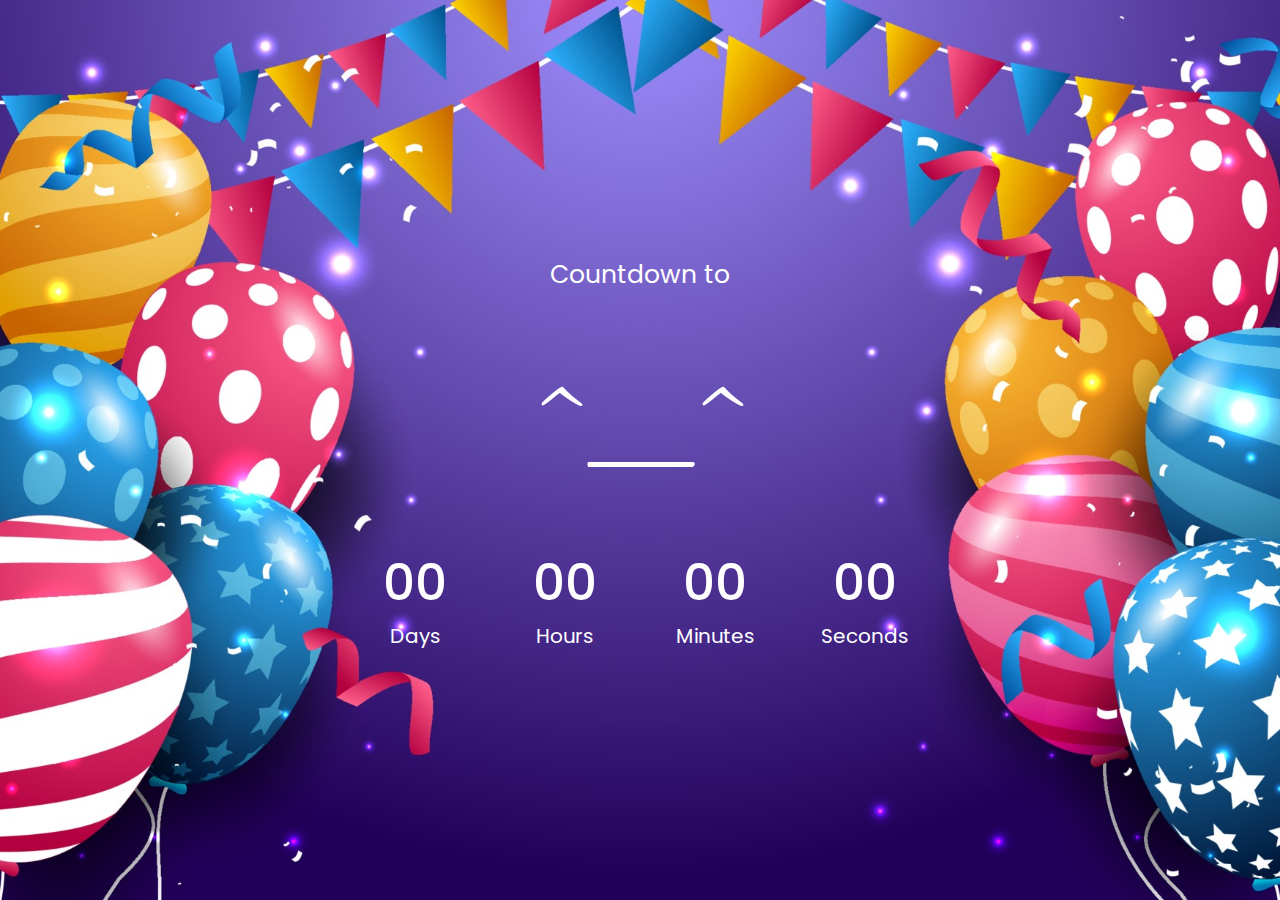
<file: index.html>
<!DOCTYPE html>
<html lang="en">
<head>
  <meta charset="UTF-8">
  <meta http-equiv="X-UA-Compatible" content="IE=edge">
  <meta name="viewport" content="width=device-width, initial-scale=1.0">
  <title>Project-1 : Countdown Timer</title>
  <link rel="stylesheet" href="style.css">
</head>
<body>
  <p>Countdown to</p>
  <h2 class="newyear">^_^</h2>
  <div class="counter">

    <div class="box">
      <h2 id="days">00</h2>
      <small>Days</small>
    </div>

    <div class="box">
        <h2 id="hours">00</h2>
        <small>Hours</small>
      </div>

      <div class="box">
        <h2 id="minutes">00</h2>
        <small>Minutes</small>
      </div>

      <div class="box">
        <h2 id="seconds">00</h2>
        <small>Seconds</small>
      </div>
      <!-- <div class="box">
        <h2 id="mseconds">00</h2>
        <small>MillSeconds</small>
      </div> -->

  </div>
  <script src="script.js"></script>
</body>
</html>
</file>
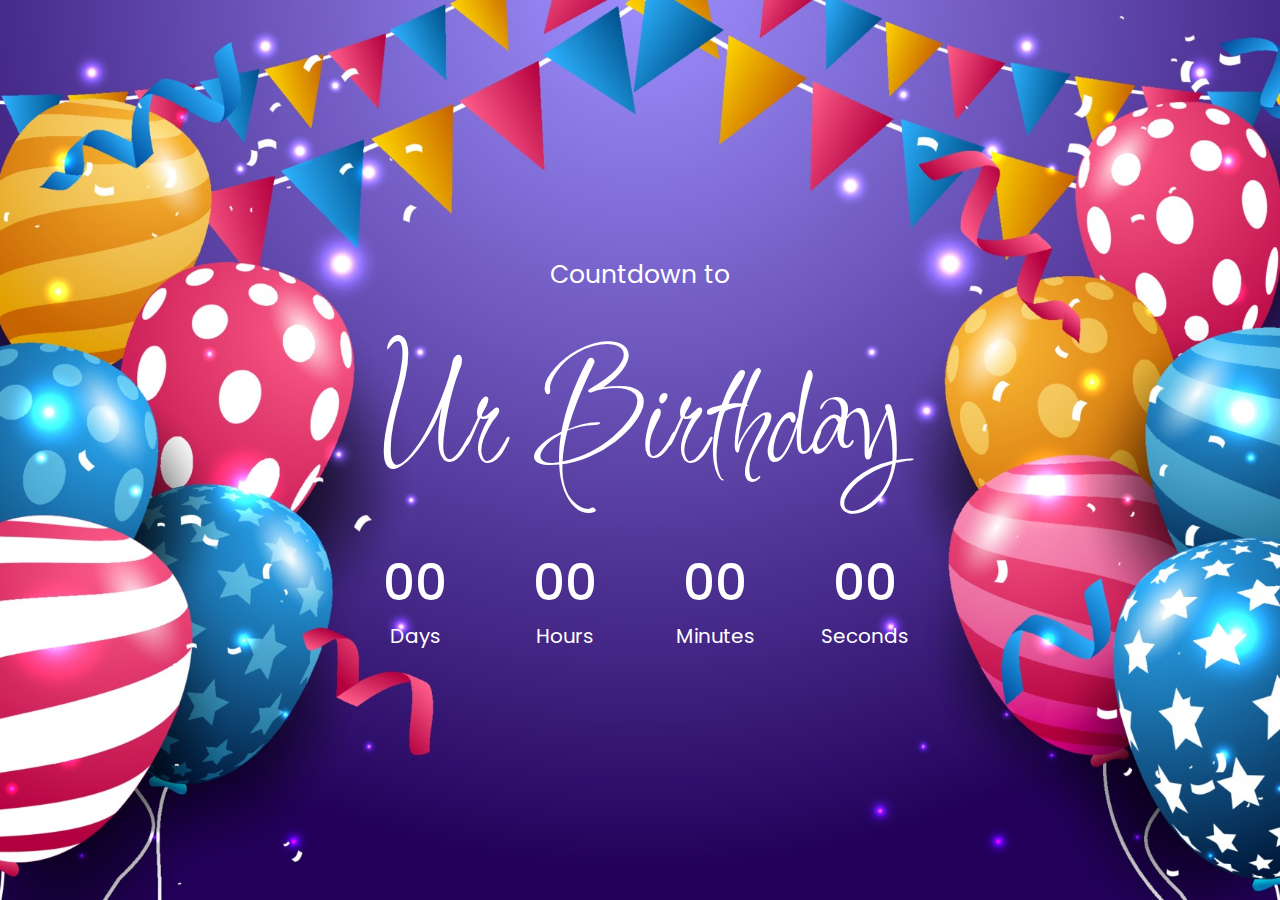
<file: timer.html>
<!DOCTYPE html>
<html lang="en">
<head>
  <meta charset="UTF-8">
  <meta http-equiv="X-UA-Compatible" content="IE=edge">
  <meta name="viewport" content="width=device-width, initial-scale=1.0">
  <title>Project-1 : Countdown Timer</title>
  <link rel="stylesheet" href="style.css">
</head>
<body>
  <p>Countdown to</p>
  <h2 class="newyear">Ur Birthday</h2>
  <div class="counter">

    <div class="box">
      <h2 id="days">00</h2>
      <small>Days</small>
    </div>

    <div class="box">
        <h2 id="hours">00</h2>
        <small>Hours</small>
      </div>

      <div class="box">
        <h2 id="minutes">00</h2>
        <small>Minutes</small>
      </div>

      <div class="box">
        <h2 id="seconds">00</h2>
        <small>Seconds</small>
      </div>
      <!-- <div class="box">
        <h2 id="mseconds">00</h2>
        <small>MillSeconds</small>
      </div> -->

  </div>
  <script src="script.js"></script>
</body>
</html>
</file>
<file: style.css>
@import url('https://fonts.googleapis.com/css2?family=Inspiration&family=Poppins:wght@300;400;500;700&display=swap');

*{
margin: 0;
padding:0;
font-family: 'Poppins', sans-serif;
}


body{
  width: 100vw;
  height: 100vh;
  background: linear-gradient(rgba(0,0,0,0.5),rgba(0,0,0,0.5));
  background-image:url("sri2.jpg");
  background-size: cover;
  background-position: center;
  color:#fff;
  display: flex;
  justify-content: center;
  align-items: center;
  flex-direction: column;
}
p{
  font-size: 13px;
}

.newyear{
  font-family: 'Inspiration', cursive;
  font-size: 50px;
  font-weight: 400;
  margin-top: 30px;
}

.counter{
  display: flex;
  margin-top: 30px;
}

.box{
  width: 50px;
  height: 50px;
  text-align: center;
}

.box h2{
  font-size: 20px;
  font-weight: 500;
}
.box small{
  font-size: 10px;
}
@media (min-width:576px) {
  p{
    font-size: 18px;
  }
  .newyear{
    font-size: 100px;
  }
  .box{
    width: 100px;
    height: 70px;
  }

  .box h2{
    font-size: 30px;
  }
  .box small{
    font-size:15px;
  }
}

@media (min-width:768px) {
  p{
    font-size: 25px;
  }
  .newyear{
    font-size: 150px;
  }
  
  .box{
    width: 150px;
    height: 100px;
  }

  .box h2{
    font-size: 50px;
  }
  .box small{
    font-size:20px;
  }
}
</file>
